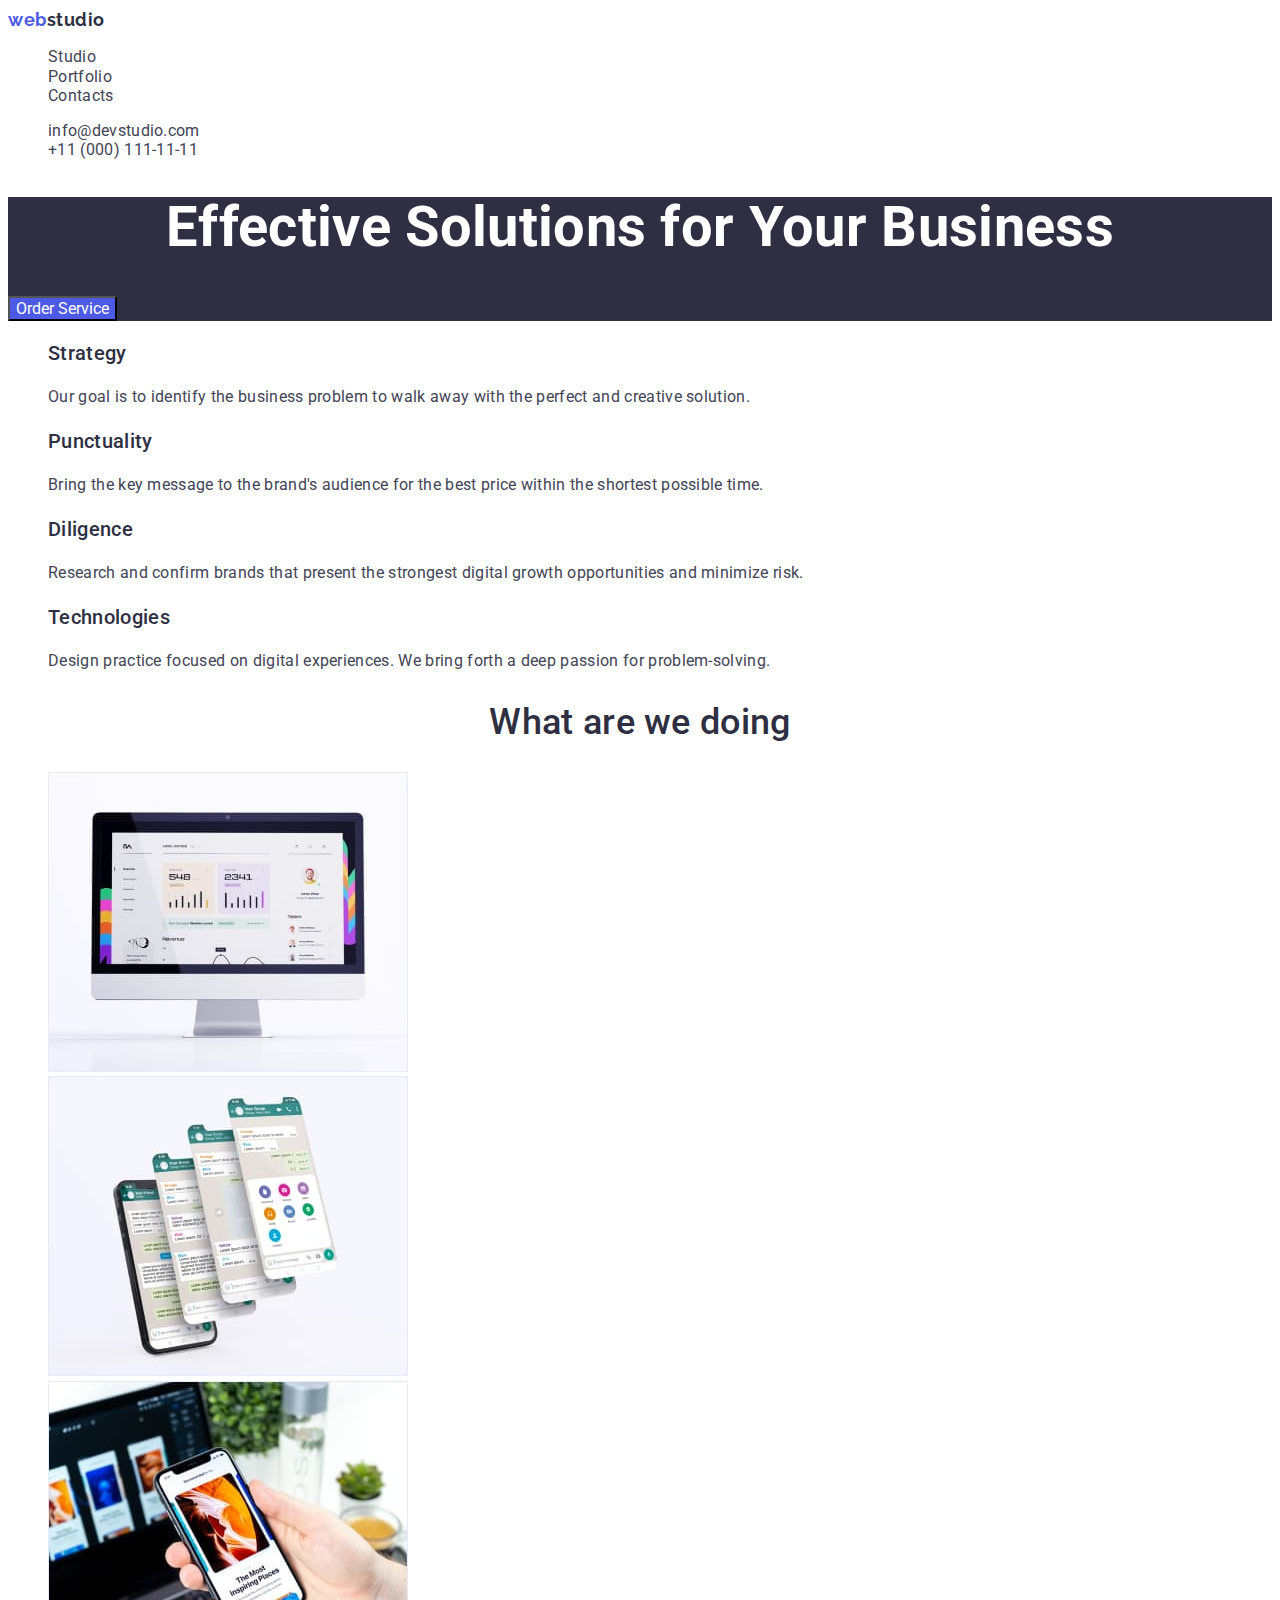
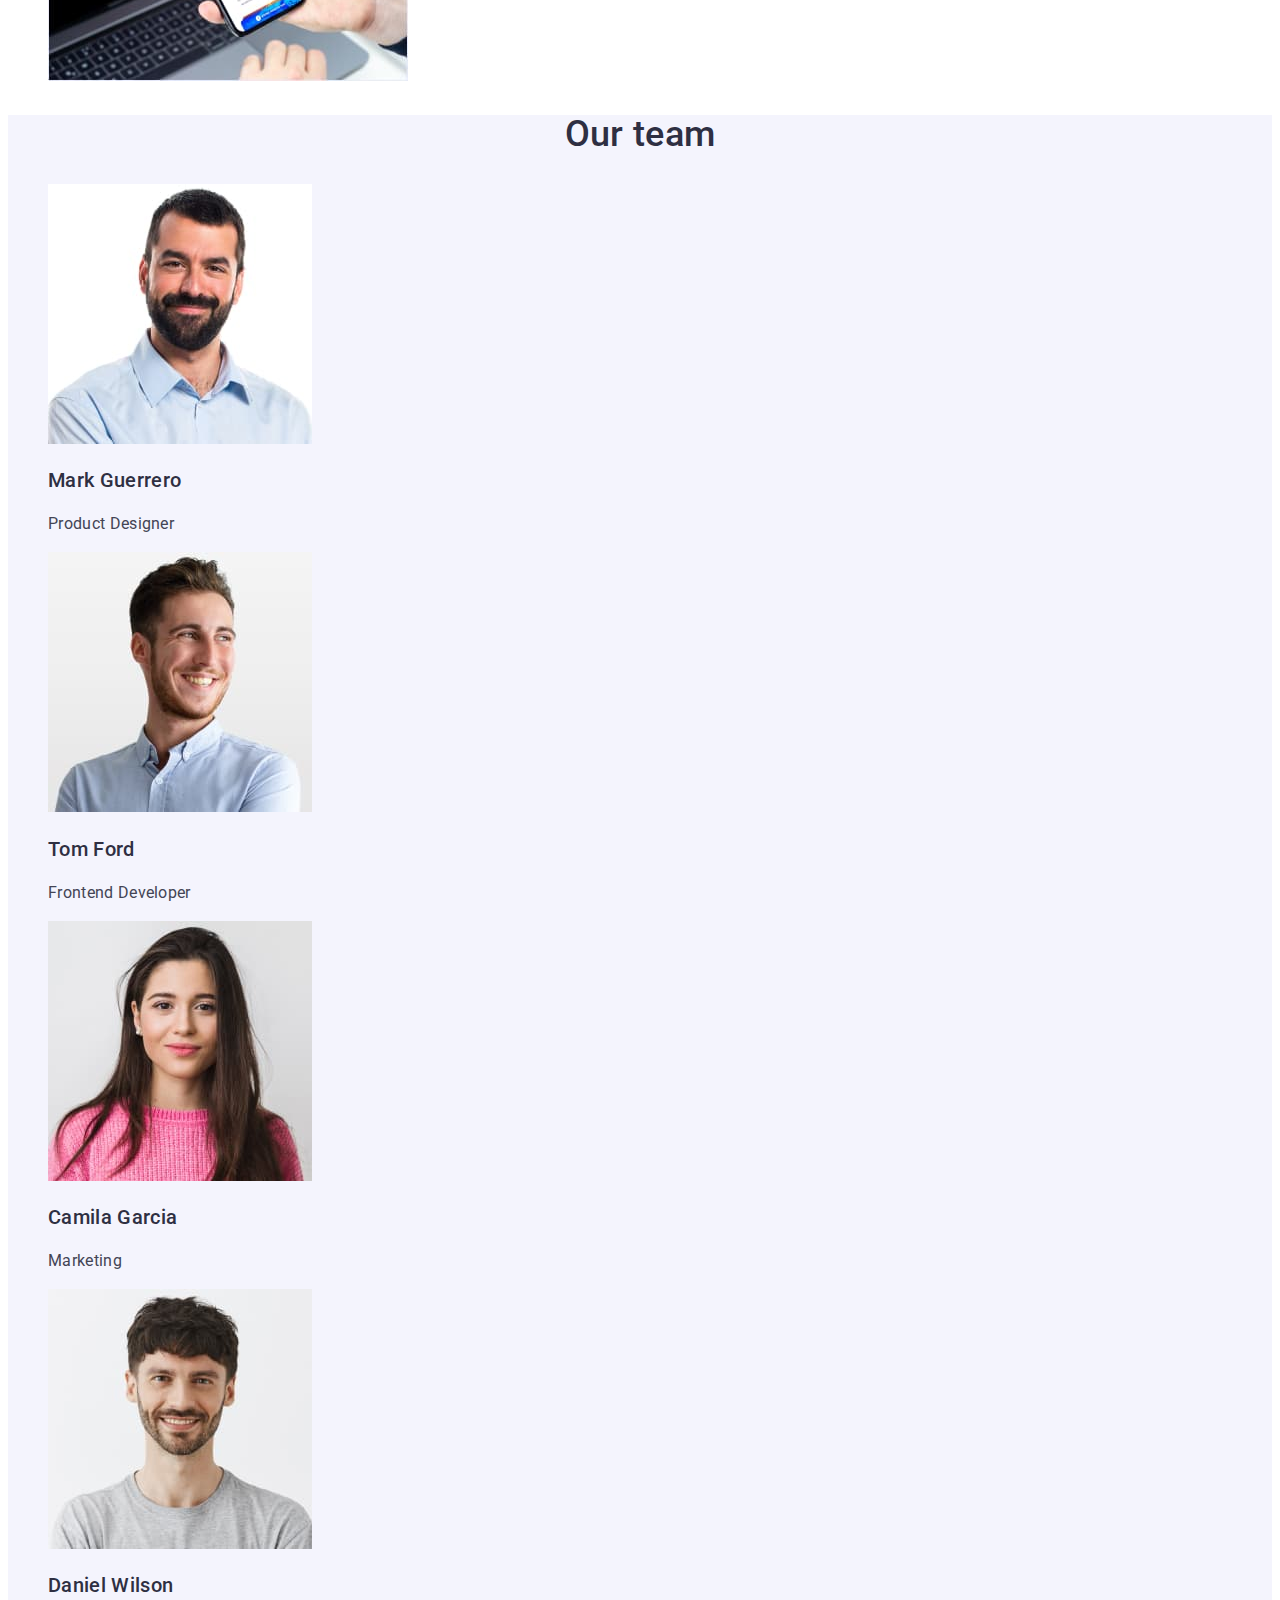
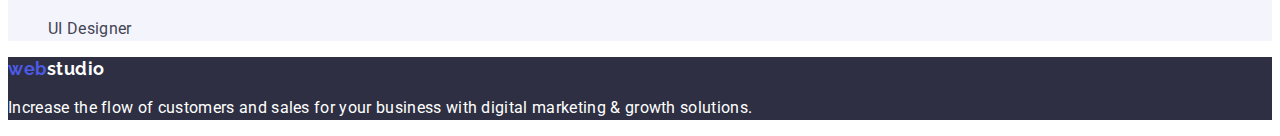
<file: index.html>
<!DOCTYPE html>
<html lang="en">
  <head>
    <meta charset="UTF-8" />
    <meta http-equiv="X-UA-Compatible" content="IE=edge" />
    <meta name="viewport" content="width=device-width, initial-scale=1.0" />
    <link rel="preconnect" href="https://fonts.googleapis.com" />
    <link rel="preconnect" href="https://fonts.gstatic.com" crossorigin />
    <link
      href="https://fonts.googleapis.com/css2?family=Raleway:wght@700&family=Roboto:wght@400;500;700;900&display=swap"
      rel="stylesheet"
    />
    <link rel="stylesheet" href="./css/styles.css" />
    <title>Студія</title>
  </head>
  <body>
    <!-- header section -->
    <header>
      <nav>
        <a href="./index.html" class="logo"
          ><span class="web">web</span>studio</a
        >
        <ul class="list">
          <li><a class="link" href="./index.html">Studio</a></li>
          <li><a class="link" href="./portfolio.html">Portfolio</a></li>
          <li><a class="link" href="">Contacts</a></li>
        </ul>
      </nav>
      <ul class="list">
        <li>
          <a class="link" href="mailto:info@devstudio.com"
            >info@devstudio.com</a
          >
        </li>
        <li>
          <a class="link" href="tel:+110001111111">+11 (000) 111-11-11</a>
        </li>
      </ul>
    </header>

    <!-- Hero -->
    <main>
      <section class="hero">
        <h1 class="hero-title">Effective Solutions for Your Business</h1>
        <button type="button" class="button">Order Service</button>
      </section>
      <!-- strengths of company section -->
      <section>
        <h2 class="main-title secret-name">Strengths of company</h2>
        <ul class="list">
          <li>
            <h3 class="title">Strategy</h3>
            <p class="text">
              Our goal is to identify the business problem to walk away with the
              perfect and creative solution.
            </p>
          </li>
          <li>
            <h3 class="title">Punctuality</h3>
            <p class="text">
              Bring the key message to the brand's audience for the best price
              within the shortest possible time.
            </p>
          </li>
          <li>
            <h3 class="title">Diligence</h3>
            <p class="text">
              Research and confirm brands that present the strongest digital
              growth opportunities and minimize risk.
            </p>
          </li>
          <li>
            <h3 class="title">Technologies</h3>
            <p class="text">
              Design practice focused on digital experiences. We bring forth a
              deep passion for problem-solving.
            </p>
          </li>
        </ul>
      </section>
      <!-- what are we doing section-->
      <section>
        <h2 class="main-title">What are we doing</h2>
        <ul class="list">
          <li>
            <img
              src="./images/photo1.jpg"
              alt="Photo of computer"
              width="360"
              height="300"
            />
          </li>
          <li>
            <img
              src="./images/photo2.jpg"
              alt="Several phone screens"
              width="360"
              height="300"
            />
          </li>
          <li>
            <img
              src="./images/photo3.jpg"
              alt="Hand holding the phone"
              width="360"
              height="300"
            />
          </li>
        </ul>
      </section>
      <!-- Our team section -->
      <section class="team">
        <h2 class="main-title">Our team</h2>
        <ul class="list">
          <li>
            <img
              src="./images/Mark-Guerrero.jpg"
              alt="Photo of Mark Guerrero"
              width="264"
              height="260"
            />
            <h3 class="title">Mark Guerrero</h3>
            <p class="text">Product Designer</p>
          </li>
          <li>
            <img
              src="./images/Tom-Ford.jpg"
              alt="Photo of Tom Ford"
              width="264"
              height="260"
            />
            <h3 class="title">Tom Ford</h3>
            <p class="text">Frontend Developer</p>
          </li>
          <li>
            <img
              src="./images/Camila-Garcia.jpg"
              alt="Photo of Camila Garcia"
              width="264"
              height="260"
            />
            <h3 class="title">Camila Garcia</h3>
            <p class="text">Marketing</p>
          </li>
          <li>
            <img
              src="./images/Daniel-Wilson.jpg"
              alt="Photo of Daniel Wilson"
              width="264"
              height="260"
            />
            <h3 class="title">Daniel Wilson</h3>
            <p class="text">UI Designer</p>
          </li>
        </ul>
      </section>
    </main>
    <footer class="footer">
      <a href="/" class="logo"
        ><span class="web">web</span><span class="studio">studio</span></a
      >
      <p class="footer-text">
        Increase the flow of customers and sales for your business with digital
        marketing & growth solutions.
      </p>
    </footer>
  </body>
</html>
</file>
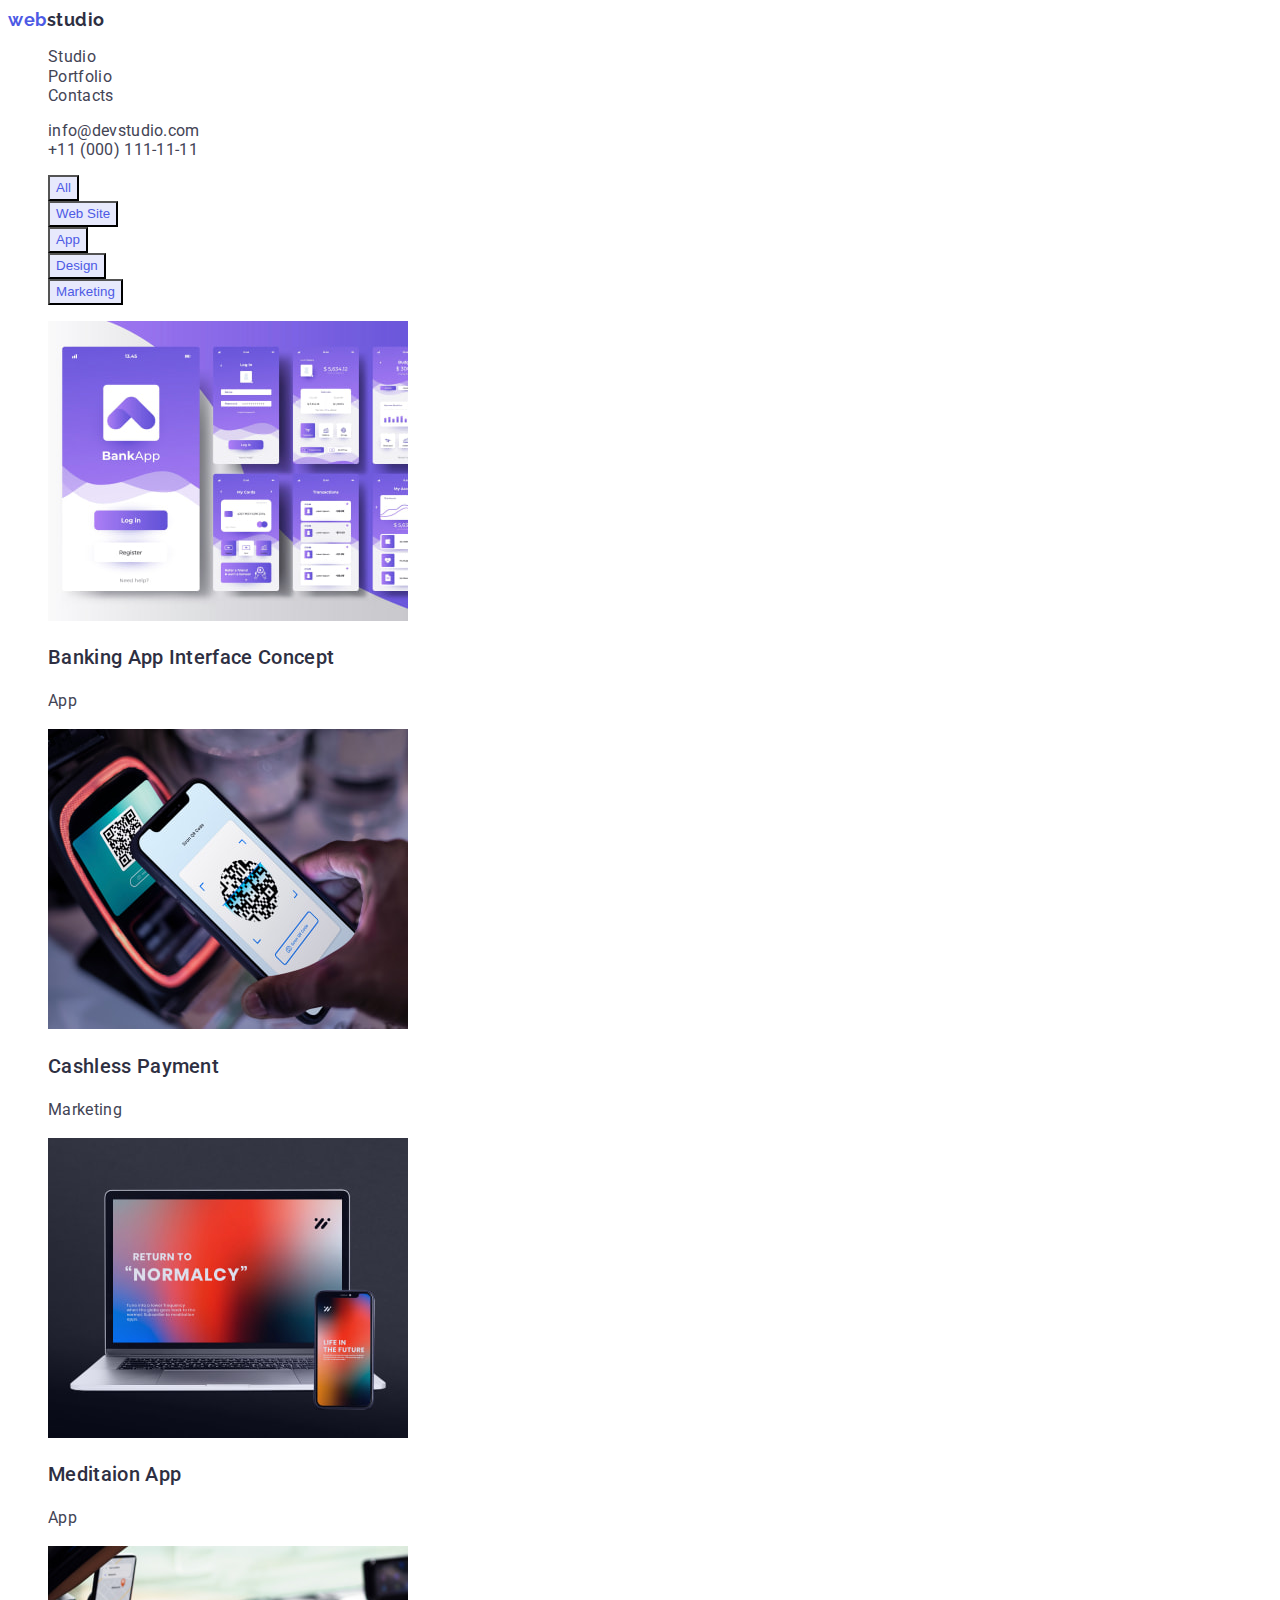
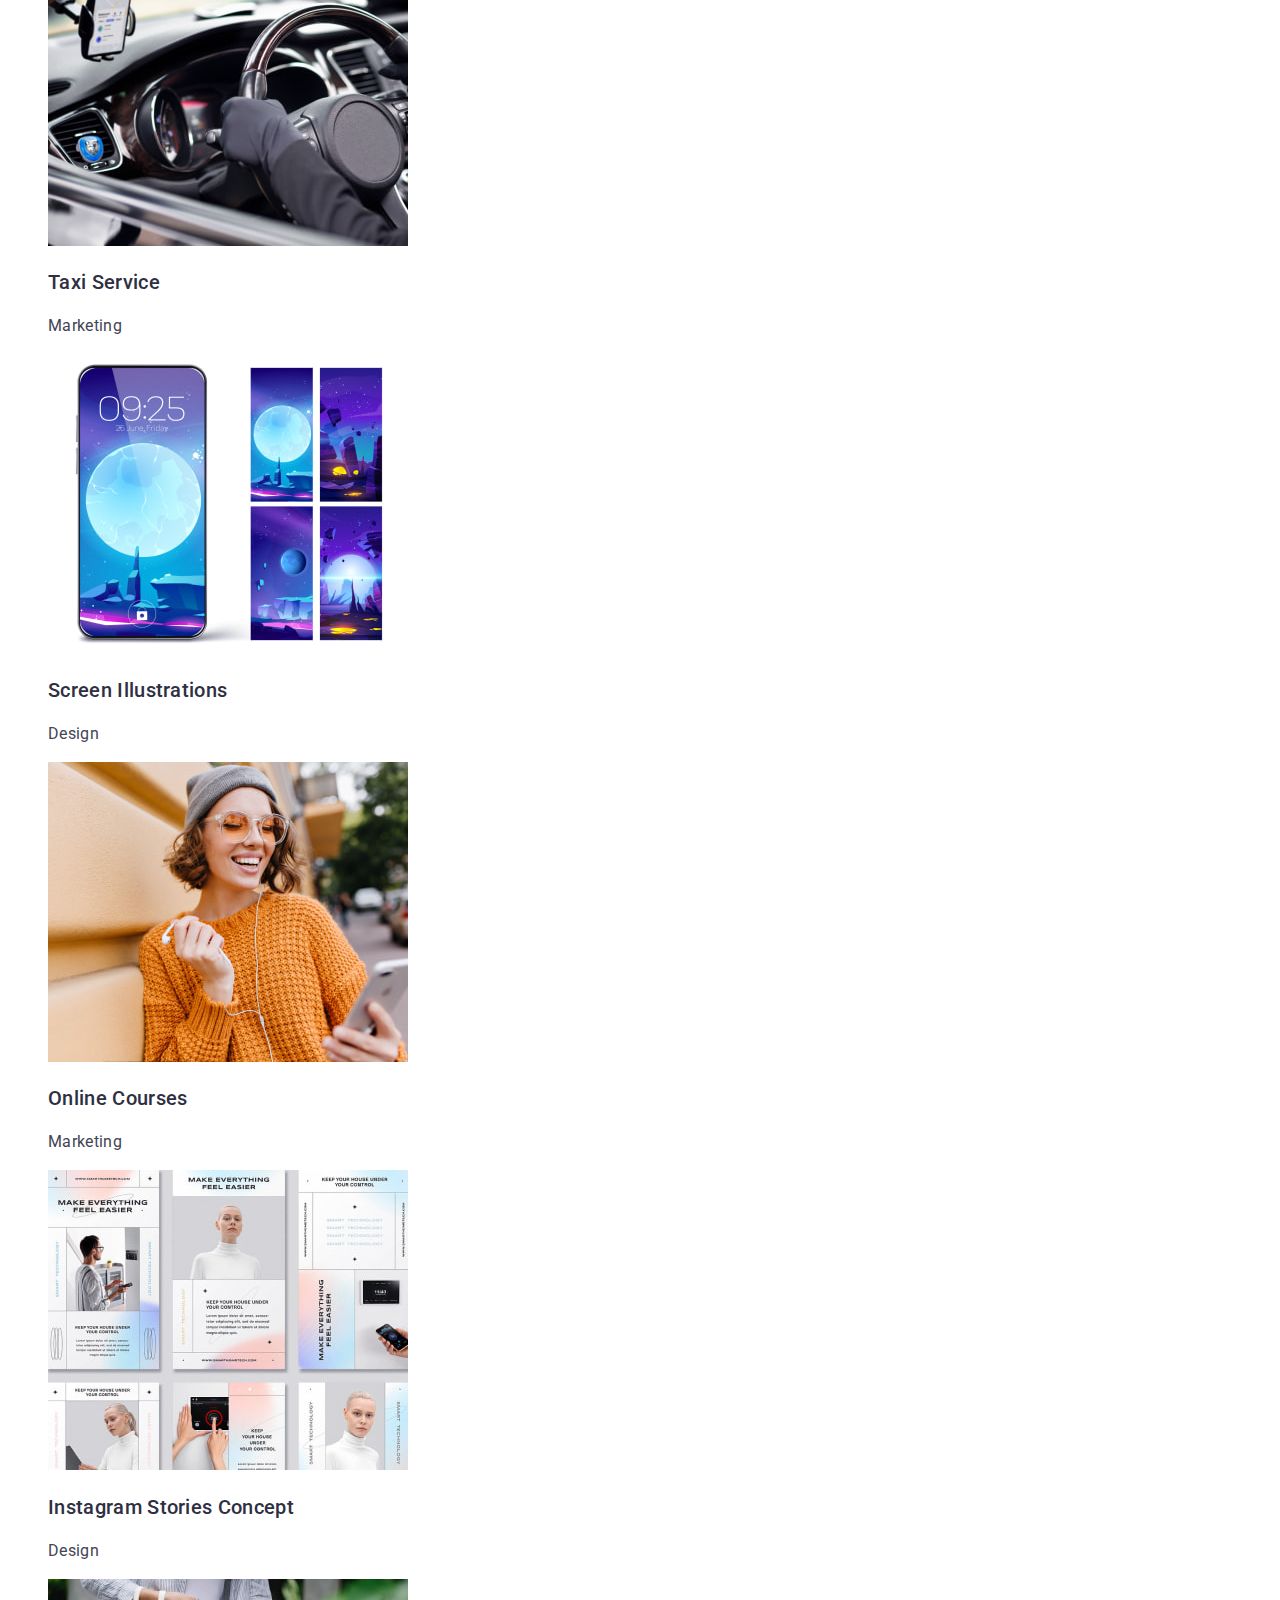
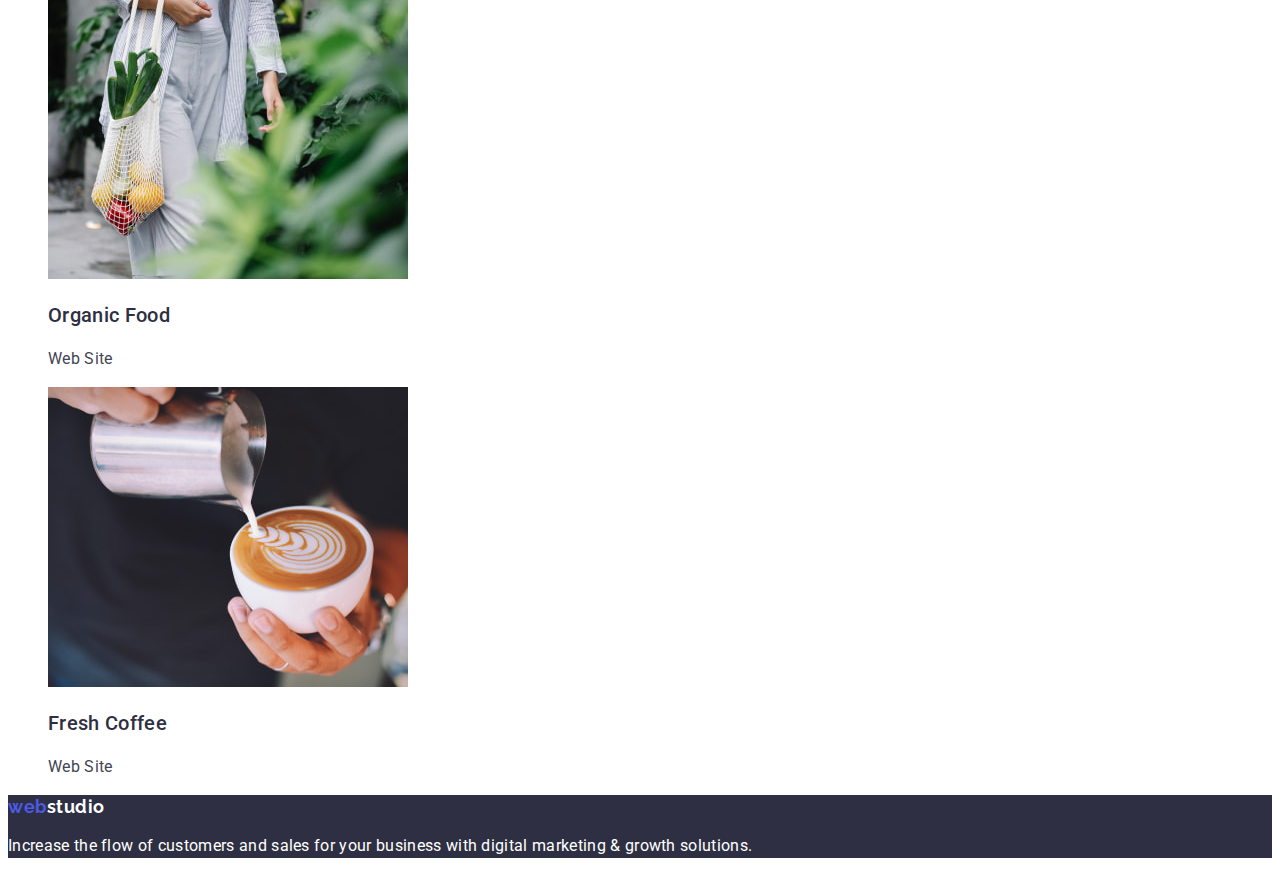
<file: portfolio.html>
<!DOCTYPE html>
<html lang="en">
  <head>
    <meta charset="UTF-8" />
    <meta http-equiv="X-UA-Compatible" content="IE=edge" />
    <meta name="viewport" content="width=device-width, initial-scale=1.0" />
    <link rel="stylesheet" href="./css/styles.css" />
    <link rel="preconnect" href="https://fonts.googleapis.com" />
    <link rel="preconnect" href="https://fonts.gstatic.com" crossorigin />
    <link
      href="https://fonts.googleapis.com/css2?family=Raleway:wght@700&family=Roboto:wght@400;500;700;900&display=swap"
      rel="stylesheet"
    />
    <title>Портфоліо</title>
  </head>
  <body>
    <!-- header section -->
    <header>
      <nav>
        <a href="./index.html" class="logo"
          ><span class="web">web</span>studio</a
        >
        <ul class="list">
          <li><a class="link" href="./index.html">Studio</a></li>
          <li><a class="link" href="./portfolio.html">Portfolio</a></li>
          <li><a class="link" href="">Contacts</a></li>
        </ul>
      </nav>
      <ul class="list">
        <li>
          <a class="link" href="mailto:info@devstudio.com"
            >info@devstudio.com</a
          >
        </li>
        <li>
          <a class="link" href="tel:+110001111111">+11 (000) 111-11-11</a>
        </li>
      </ul>
    </header>
    <!-- main section -->
    <main>
      <!-- filtr section -->
      <section>
        <h1 class="hero-title secret-name">Buttons with filtr</h1>
        <ul class="list">
          <li>
            <button type="button" class="buttons">All</button>
          </li>
          <li>
            <button type="button" class="buttons">Web Site</button>
          </li>
          <li>
            <button type="button" class="buttons">App</button>
          </li>
          <li>
            <button type="button" class="buttons">Design</button>
          </li>
          <li>
            <button type="button" class="buttons">Marketing</button>
          </li>
        </ul>
        <h2 class="main-title secret-name">Our services</h2>
        <ul class="list">
          <li>
            <a href="" class="services">
              <img
                src="./portfolio/banking-app-inteface-concept.jpg"
                alt="Banking App Interface Concept"
                width="360"
                height="300"
              />
              <h3 class="title">Banking App Interface Concept</h3>
              <p class="text">App</p>
            </a>
          </li>
          <li>
            <a href="" class="services">
              <img
                src="./portfolio/cashless-payment.jpg"
                alt="Cashless payment"
                width="360"
                height="300"
              />
              <h3 class="title">Cashless Payment</h3>
              <p class="text">Marketing</p>
            </a>
          </li>
          <li>
            <a href="" class="services">
              <img
                src="./portfolio/meditaion-app.jpg"
                alt="Macbook and iphone"
                width="360"
                height="300"
              />
              <h3 class="title">Meditaion App</h3>
              <p class="text">App</p>
            </a>
          </li>
          <li>
            <a href="" class="services">
              <img
                src="./portfolio/taxi-service.jpg"
                alt="Taxi service"
                width="360"
                height="300"
              />
              <h3 class="title">Taxi Service</h3>
              <p class="text">Marketing</p>
            </a>
          </li>
          <li>
            <a href="" class="services">
              <img
                src="./portfolio/screen-illustrations.jpg"
                alt="Screen illustrations"
                width="360"
                height="300"
              />
              <h3 class="title">Screen Illustrations</h3>
              <p class="text">Design</p>
            </a>
          </li>
          <li>
            <a href="" class="services">
              <img
                src="./portfolio/online-courses.jpg"
                alt="Smiling girl"
                width="360"
                height="300"
              />
              <h3 class="title">Online Courses</h3>
              <p class="text">Marketing</p>
            </a>
          </li>
          <li>
            <a href="" class="services">
              <img
                src="./portfolio/instagram-stories-concept.jpg"
                alt="Instagram page is open on the phone"
                width="360"
                height="300"
              />
              <h3 class="title">Instagram Stories Concept</h3>
              <p class="text">Design</p>
            </a>
          </li>
          <li>
            <a href="" class="services">
              <img
                src="./portfolio/organic-food.jpg"
                alt="A woman carries groceries"
                width="360"
                height="300"
              />
              <h3 class="title">Organic Food</h3>
              <p class="text">Web Site</p>
            </a>
          </li>
          <li>
            <a href="" class="services">
              <img
                src="./portfolio/fresh-coffee.jpg"
                alt="Fresh coffee"
                width="360"
                height="300"
              />
              <h3 class="title">Fresh Coffee</h3>
              <p class="text">Web Site</p>
            </a>
          </li>
        </ul>
      </section>
    </main>

    <footer class="footer">
      <a href="/" class="logo"
        ><span class="web">web</span><span class="studio">studio</span>
      </a>
      <p class="footer-text">
        Increase the flow of customers and sales for your business with digital
        marketing & growth solutions.
      </p>
    </footer>
  </body>
</html>
</file>
<file: css/styles.css>
:root{
    --primary-brand: #4D5AE5;
    --dark: #2E2F42;
    --success: #31D0AA;
    --text: #434455;
    --subtle-text: #8E8F99;  /*тонкий текст*/
    --accent: #E7E9FC;
    --light: #F4F4FD;
    --white: #ffffff;
}

body{
    background-color: #ffffff;
    color: var(--text);
    font-family: "Roboto", sans-serif;
    font-size: 16px;
    letter-spacing: 0.02em;
    line-height: 1.2;
}

.link, .logo, .button, .services {
    color: inherit;
    font-family: inherit;
    font-size: inherit;
    text-decoration: none;
    cursor: pointer;
}

.link:hover,
.link:focus{
    color: var(--primary-brand);
}

.list {
    list-style: none;
}

.logo{
    color: var(--dark);

    font-family: "Raleway", sans-serif;
    font-weight: 700;
    font-size: 18px;
    line-height: 1.3;
    letter-spacing: 0.03em;

}

.web {
    color: var(--primary-brand);
}
.hero,
.footer {
    background-color: var(--dark);
}
.hero-title{
    color: var(--white);
    font-size: 56px;
    text-align: center;
    line-height: 1.1;
}

.button {
    background-color: var(--primary-brand);
    color: var(--white);
}
.button:hover,
.button:focus {
    background-color: #404bbf;
}

.team {
    background-color: var(--light);
}

.main-title {
    color: var(--dark);
    font-weight: 500;
    font-size: 36px;
    line-height: 1.1;
    text-align: center;
}

.title{
    color: var(--dark);
    font-weight: 500;
    font-size: 20px;
}

.text, .footer-text{
    color: inherit;
    line-height: 1.5;
}

.footer-text,
.studio {
    color: var(--white);
}

.buttons {
    background-color: var(--accent);
    color: var(--primary-brand);
    font-weight: 500;
    line-height: 1.5;
    letter-spacing: 0.004em;
    cursor: pointer;
}
.buttons:hover,
.buttons:focus{
    background-color: var(--primary-brand);
    color: var(--white);
}
.secret-name {
    position: absolute;
    width: 1px;
    height: 1px;
    margin: -1px;
    padding: 0;
    overflow: hidden;
    border: 0;
    clip: rect(0 0 0 0);
}
</file>
